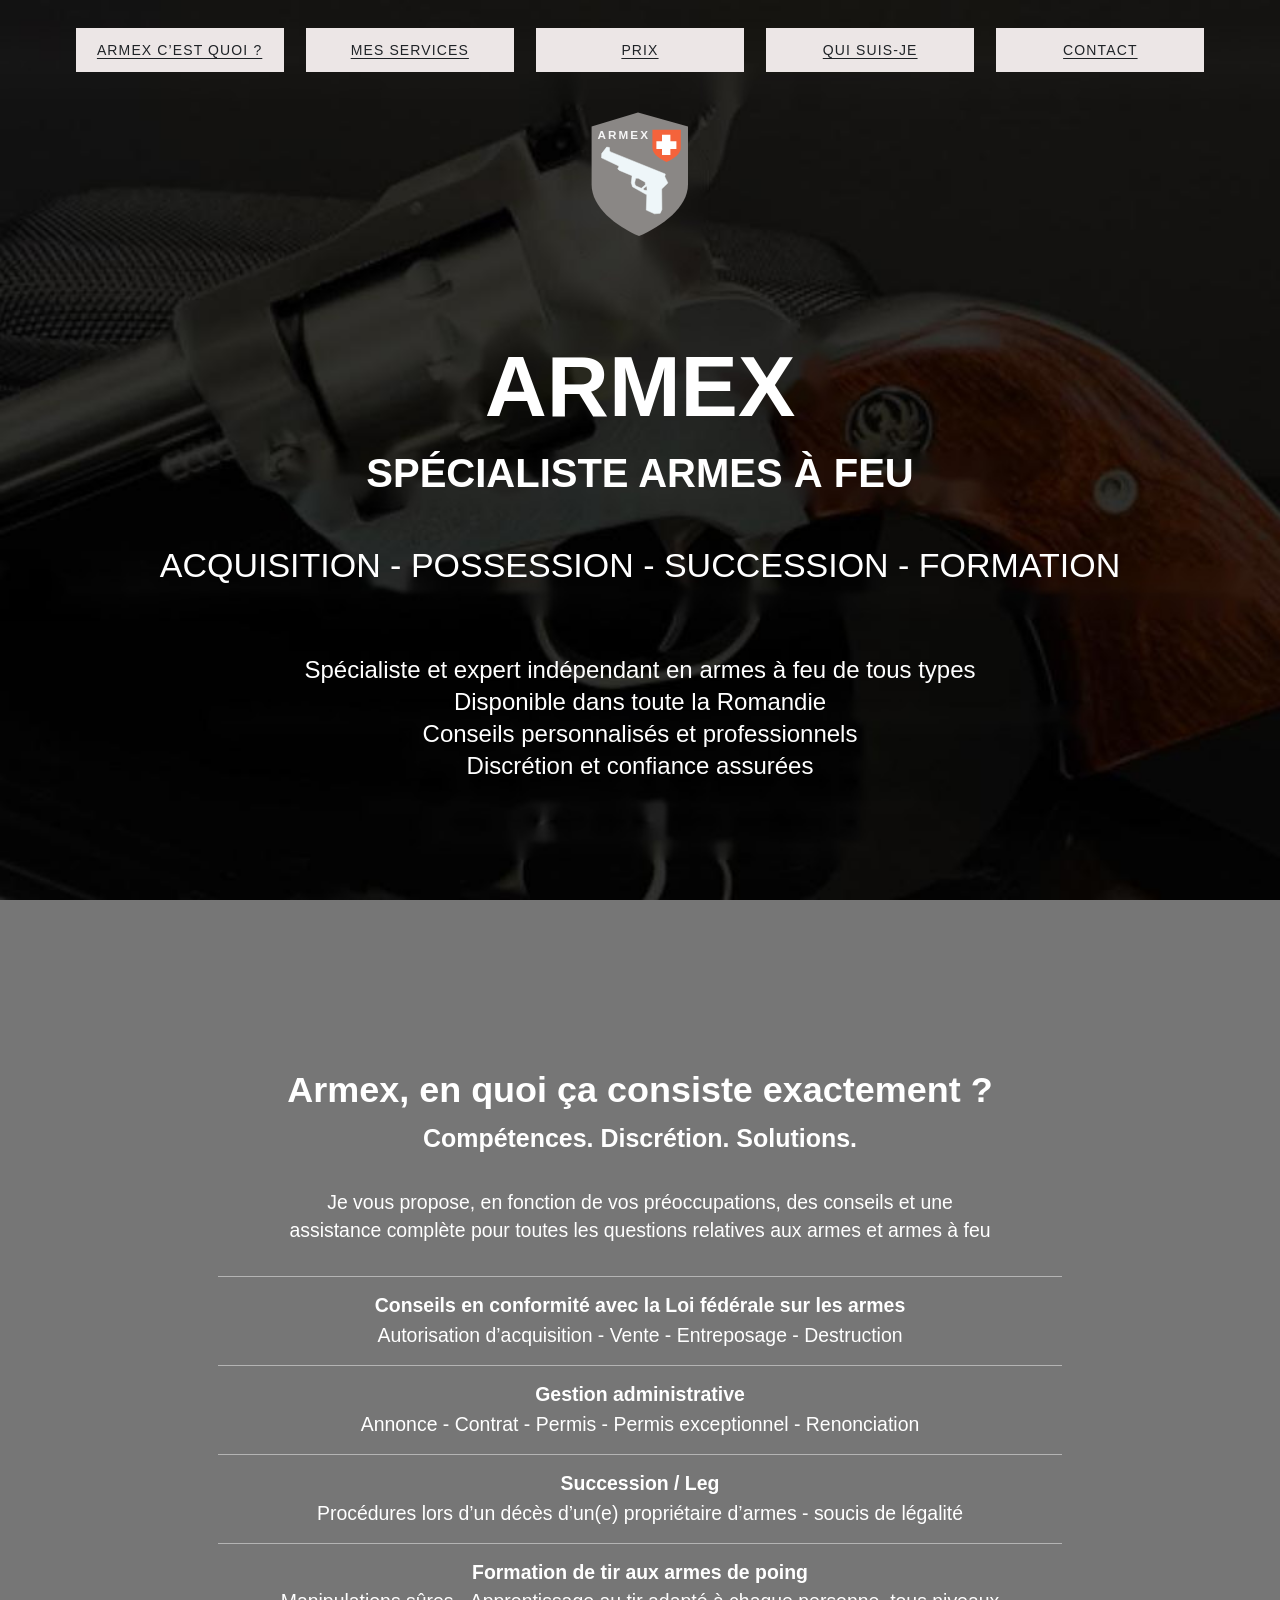
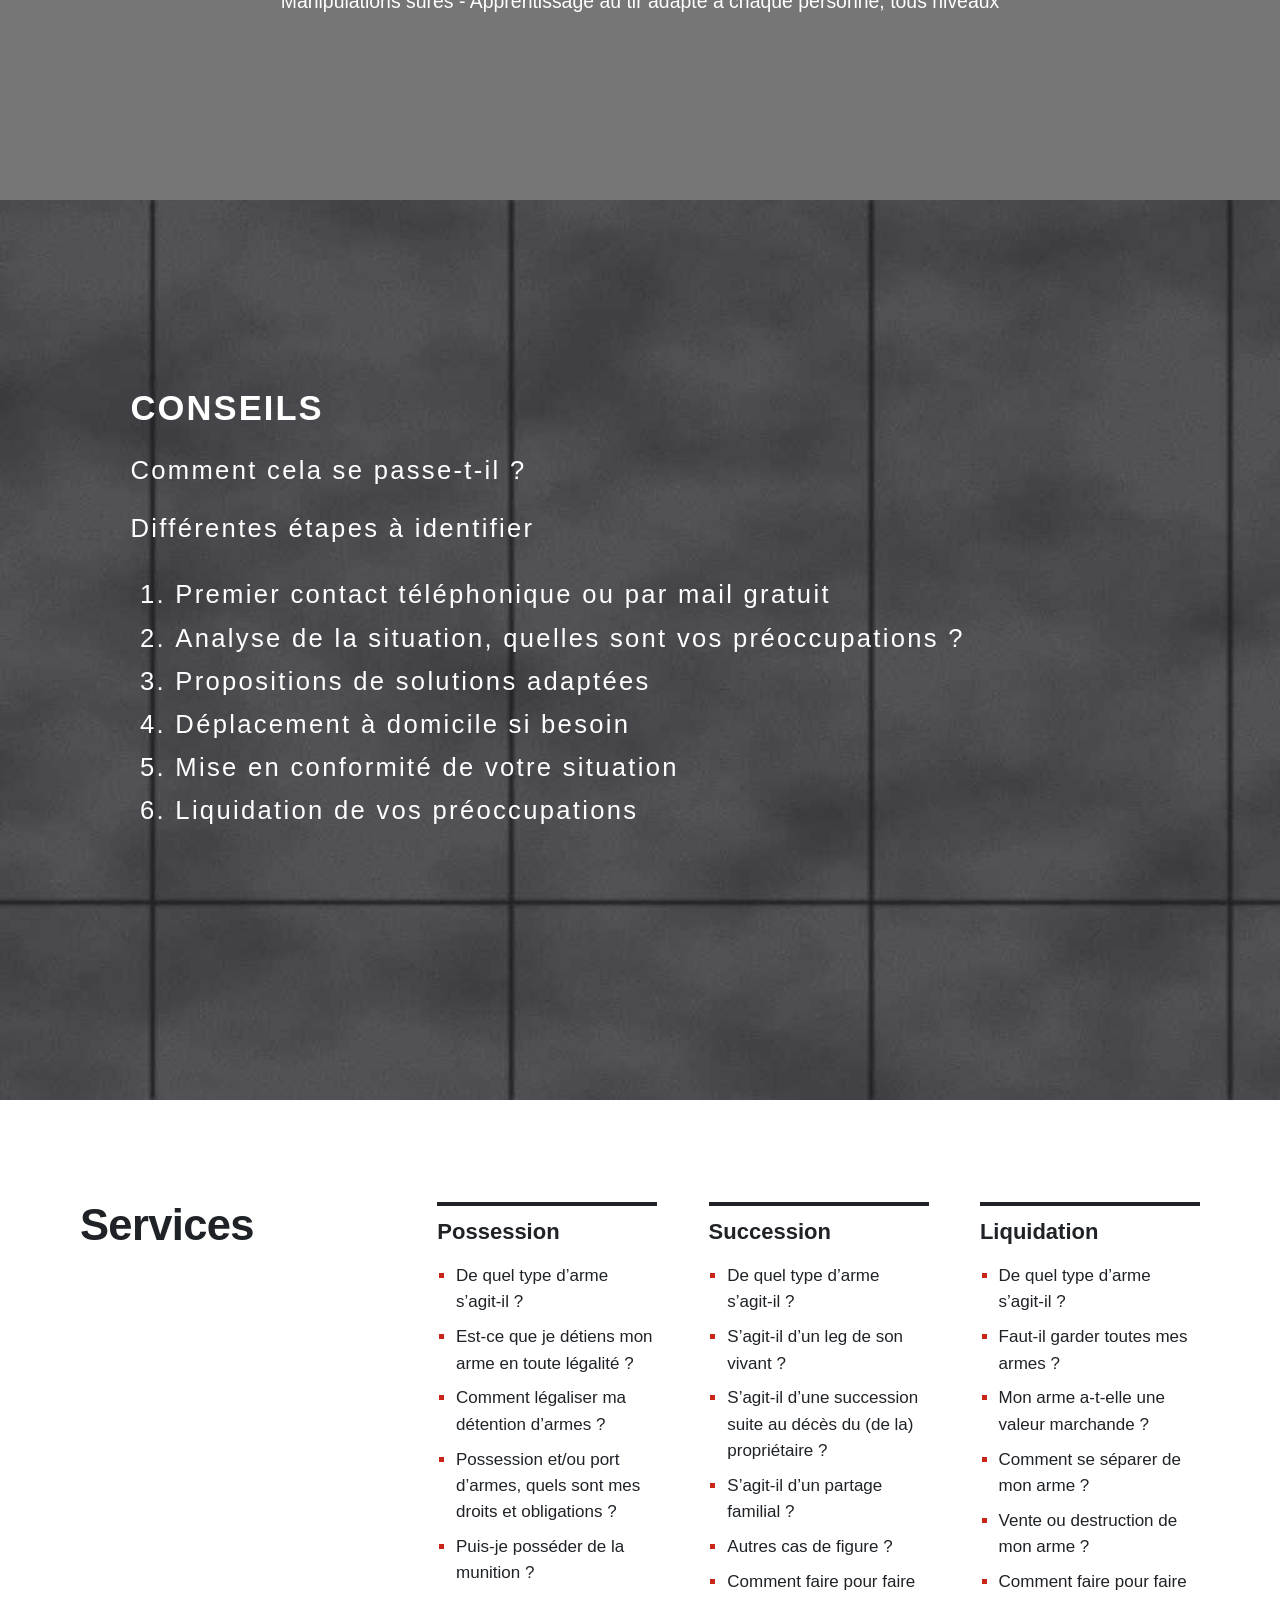
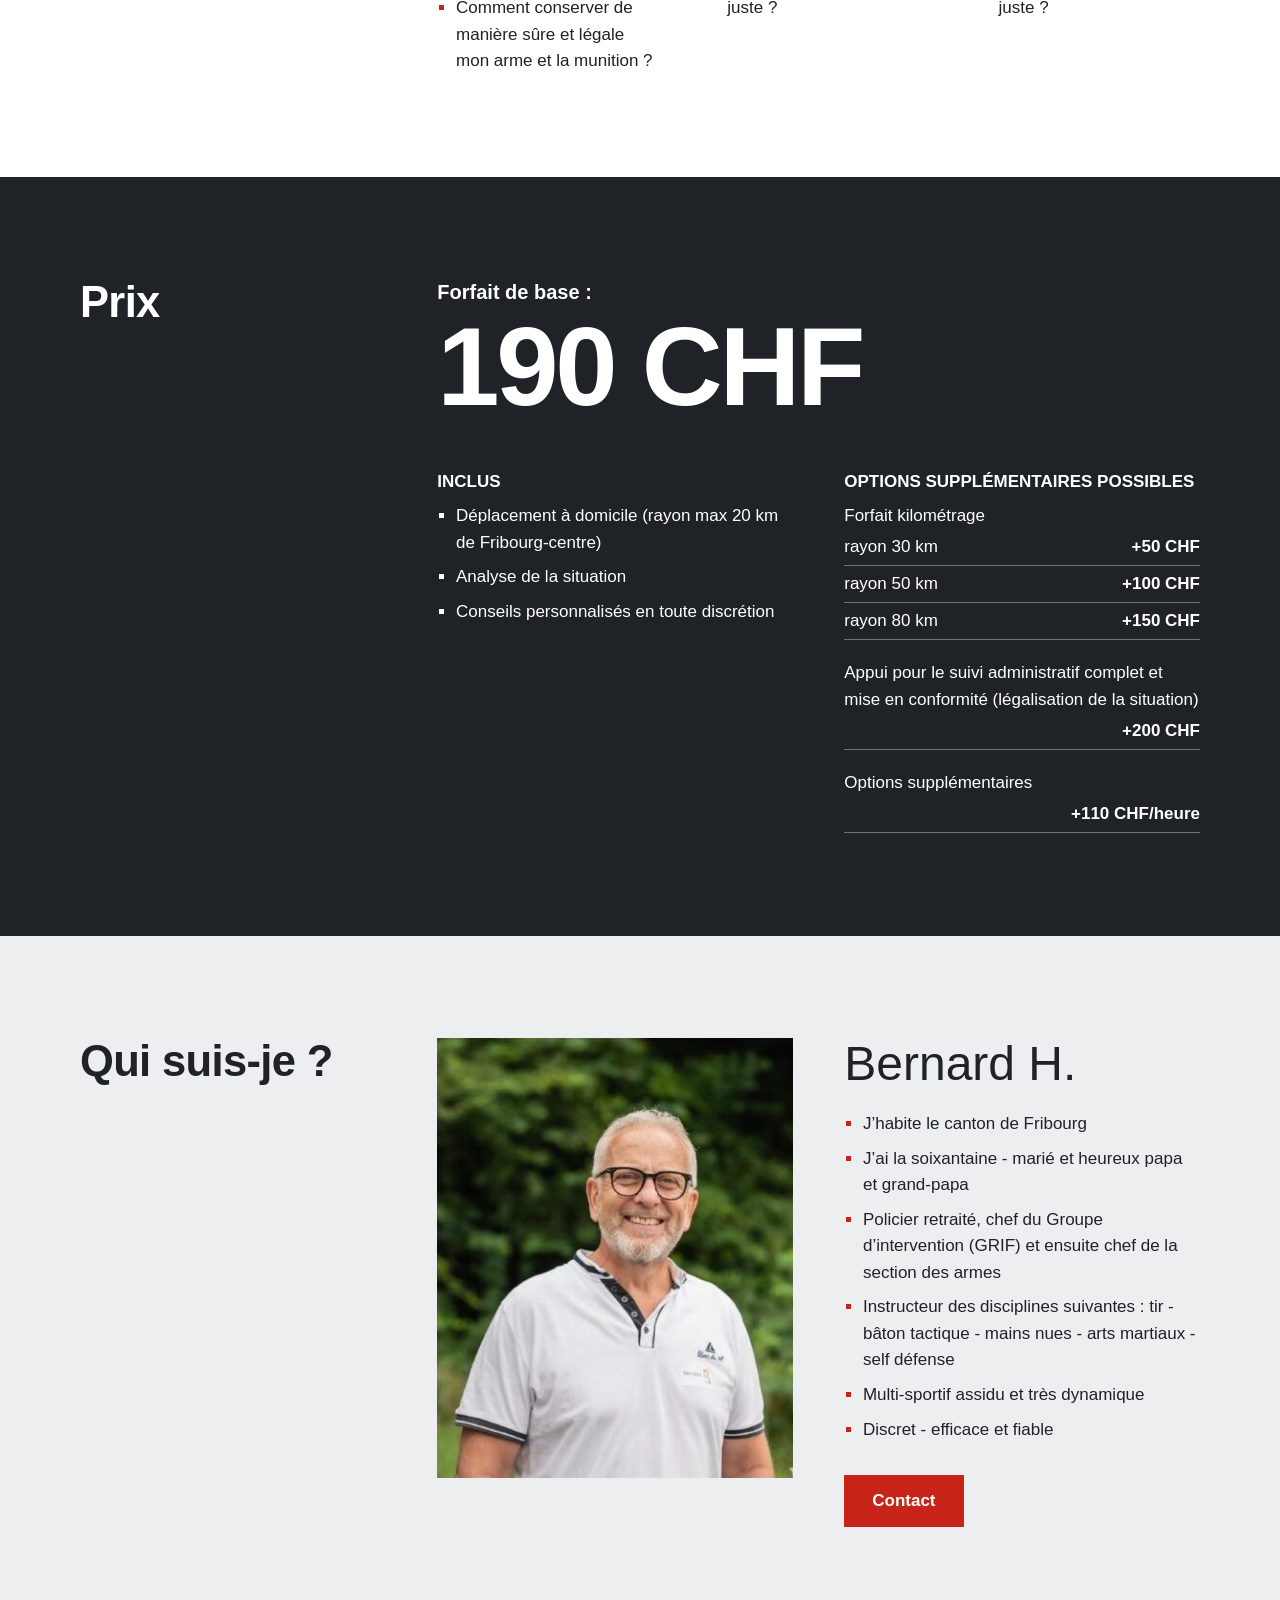
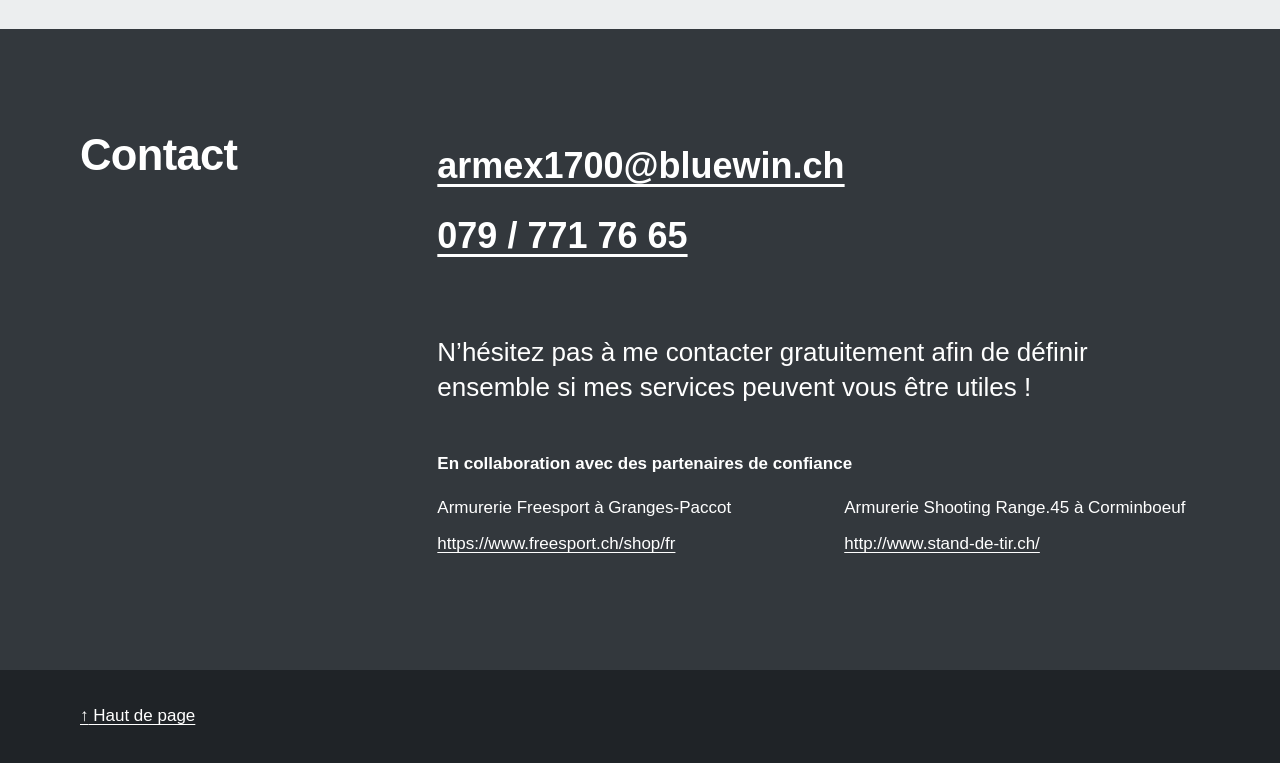
<file: index.html>
<!doctype html>
<html lang="fr">
<head>
<meta charset="utf-8">
<meta name="viewport" content="width=device-width, initial-scale=1">
<meta name="theme-color" content="#1f2327">
<meta name="description" content="ARMEX, spécialiste et expert indépendant en armes à feu de tous types, disponible dans toute la Romandie : acquisition, possession, succession, formation. Conseils personnalisés, discrétion et confiance assurées.">
<title>ARMEX - Spécialiste armes à feu</title>
<link rel="icon" href="favicon.svg" type="image/svg+xml">
<link rel="stylesheet" href="style.css">
</head>
<body id="top">
<a class="skip" href="#main">Aller au contenu</a>

<div class="hero">
  <header>
    <nav aria-label="Navigation principale">
      <ul>
        <li><a href="#armex">Armex c’est quoi&nbsp;?</a></li>
        <li><a href="#services">Mes services</a></li>
        <li><a href="#prix">Prix</a></li>
        <li><a href="#qui">Qui suis-je</a></li>
        <li><a href="#contact">Contact</a></li>
      </ul>
    </nav>
    <a class="brand" href="#top" aria-label="ARMEX, haut de page"><img src="favicon.svg" alt="" width="97" height="125"></a>
  </header>

  <section class="intro" aria-labelledby="hero-t">
    <h1 id="hero-t">ARMEX</h1>
    <p class="role">Spécialiste armes à feu</p>
    <p class="sub">Acquisition&nbsp;- Possession&nbsp;- Succession&nbsp;- Formation</p>
    <p class="pitch">Spécialiste et expert indépendant en armes à feu de tous types<br>
    Disponible dans toute la Romandie<br>
    Conseils personnalisés et professionnels<br>
    Discrétion et confiance assurées</p>
  </section>
</div>

<main id="main">
  <section id="armex" aria-labelledby="armex-t">
    <div class="about">
      <div class="about-body">
        <h2 id="armex-t">Armex, en quoi ça consiste exactement&nbsp;?</h2>
        <p class="tagline">Compétences. Discrétion. Solutions.</p>
        <p class="about-intro">Je vous propose, en fonction de vos préoccupations, des conseils et une assistance complète pour toutes les questions relatives aux armes et armes à feu</p>
        <div class="about-groups">
          <div>
            <h3>Conseils en conformité avec la Loi fédérale sur les armes</h3>
            <p>Autorisation d’acquisition&nbsp;- Vente&nbsp;- Entreposage&nbsp;- Destruction</p>
          </div>
          <div>
            <h3>Gestion administrative</h3>
            <p>Annonce&nbsp;- Contrat&nbsp;- Permis&nbsp;- Permis exceptionnel&nbsp;- Renonciation</p>
          </div>
          <div>
            <h3>Succession / Leg</h3>
            <p>Procédures lors d’un décès d’un(e) propriétaire d’armes&nbsp;- soucis de légalité</p>
          </div>
          <div>
            <h3>Formation de tir aux armes de poing</h3>
            <p>Manipulations sûres&nbsp;- Apprentissage au tir adapté à chaque personne, tous niveaux</p>
          </div>
        </div>
      </div>
    </div>

    <div class="conseils">
      <div class="conseils-body">
        <h3>Conseils</h3>
        <p>Comment cela se passe-t-il&nbsp;?</p>
        <p>Différentes étapes à identifier</p>
        <ol>
          <li>Premier contact téléphonique ou par mail gratuit</li>
          <li>Analyse de la situation, quelles sont vos préoccupations&nbsp;?</li>
          <li>Propositions de solutions adaptées</li>
          <li>Déplacement à domicile si besoin</li>
          <li>Mise en conformité de votre situation</li>
          <li>Liquidation de vos préoccupations</li>
        </ol>
      </div>
    </div>
  </section>

  <section id="services" class="band white" aria-labelledby="services-t">
    <div class="wrap split">
      <div class="head">
        <h2 id="services-t">Services</h2>
      </div>
      <div class="columns three">
        <div>
          <h3>Possession</h3>
          <ul>
            <li>De quel type d’arme s’agit-il&nbsp;?</li>
            <li>Est-ce que je détiens mon arme en toute légalité&nbsp;?</li>
            <li>Comment légaliser ma détention d’armes&nbsp;?</li>
            <li>Possession et/ou port d’armes, quels sont mes droits et obligations&nbsp;?</li>
            <li>Puis-je posséder de la munition&nbsp;?</li>
            <li>Comment conserver de manière sûre et légale mon arme et la munition&nbsp;?</li>
          </ul>
        </div>
        <div>
          <h3>Succession</h3>
          <ul>
            <li>De quel type d’arme s’agit-il&nbsp;?</li>
            <li>S’agit-il d’un leg de son vivant&nbsp;?</li>
            <li>S’agit-il d’une succession suite au décès du (de la) propriétaire&nbsp;?</li>
            <li>S’agit-il d’un partage familial&nbsp;?</li>
            <li>Autres cas de figure&nbsp;?</li>
            <li>Comment faire pour faire juste&nbsp;?</li>
          </ul>
        </div>
        <div>
          <h3>Liquidation</h3>
          <ul>
            <li>De quel type d’arme s’agit-il&nbsp;?</li>
            <li>Faut-il garder toutes mes armes&nbsp;?</li>
            <li>Mon arme a-t-elle une valeur marchande&nbsp;?</li>
            <li>Comment se séparer de mon arme&nbsp;?</li>
            <li>Vente ou destruction de mon arme&nbsp;?</li>
            <li>Comment faire pour faire juste&nbsp;?</li>
          </ul>
        </div>
      </div>
    </div>
  </section>

  <section id="prix" class="band dark" aria-labelledby="prix-t">
    <div class="wrap split">
      <div class="head">
        <h2 id="prix-t">Prix</h2>
      </div>
      <div>
        <h3 class="price">Forfait de base&nbsp;: <span>190&nbsp;CHF</span></h3>
        <div class="columns">
          <div>
            <h3>INCLUS</h3>
            <ul>
              <li>Déplacement à domicile (rayon max 20&nbsp;km de Fribourg-centre)</li>
              <li>Analyse de la situation</li>
              <li>Conseils personnalisés en toute discrétion</li>
            </ul>
          </div>
          <div>
            <h3>OPTIONS SUPPLÉMENTAIRES POSSIBLES</h3>
            <dl class="rates">
              <div>
                <dt>Forfait kilométrage</dt>
                <dd>rayon 30&nbsp;km <b>+50&nbsp;CHF</b></dd>
                <dd>rayon 50&nbsp;km <b>+100&nbsp;CHF</b></dd>
                <dd>rayon 80&nbsp;km <b>+150&nbsp;CHF</b></dd>
              </div>
              <div>
                <dt>Appui pour le suivi administratif complet et mise en conformité (légalisation de la situation)</dt>
                <dd><b>+200&nbsp;CHF</b></dd>
              </div>
              <div>
                <dt>Options supplémentaires</dt>
                <dd><b>+110&nbsp;CHF/heure</b></dd>
              </div>
            </dl>
          </div>
        </div>
      </div>
    </div>
  </section>

  <section id="qui" class="band light" aria-labelledby="qui-t">
    <div class="wrap split">
      <div class="head">
        <h2 id="qui-t">Qui suis-je&nbsp;?</h2>
      </div>
      <div class="bio">
        <img src="assets/bernard.jpg" loading="lazy" width="372" height="460" alt="Portrait de Bernard H., souriant, cheveux gris, barbe courte et lunettes, en polo blanc devant un feuillage.">
        <div>
          <h3 class="name">Bernard H.</h3>
          <ul>
            <li>J’habite le canton de Fribourg</li>
            <li>J’ai la soixantaine - marié et heureux papa et grand-papa</li>
            <li>Policier retraité, chef du Groupe d’intervention (GRIF) et ensuite chef de la section des armes</li>
            <li>Instructeur des disciplines suivantes&nbsp;: tir - bâton tactique - mains nues - arts martiaux - self défense</li>
            <li>Multi-sportif assidu et très dynamique</li>
            <li>Discret - efficace et fiable</li>
          </ul>
          <p><a class="button" href="#contact">Contact</a></p>
        </div>
      </div>
    </div>
  </section>

  <section id="contact" class="band slate" aria-labelledby="contact-t">
    <div class="wrap split">
      <div class="head">
        <h2 id="contact-t">Contact</h2>
      </div>
      <div>
        <p class="direct"><a href="mailto:armex1700@bluewin.ch">armex1700@bluewin.ch</a><br>
        <a href="tel:+41797717665">079 / 771 76 65</a></p>
        <p class="statement">N’hésitez pas à me contacter gratuitement afin de définir ensemble si mes services peuvent vous être utiles&nbsp;!</p>
        <h3>En collaboration avec des partenaires de confiance</h3>
        <div class="columns">
          <p>Armurerie Freesport à Granges-Paccot<br>
          <a href="https://www.freesport.ch/shop/fr">https://www.freesport.ch/shop/fr</a></p>
          <p>Armurerie Shooting Range.45 à Corminboeuf<br>
          <a href="http://www.stand-de-tir.ch/">http://www.stand-de-tir.ch/</a></p>
        </div>
      </div>
    </div>
  </section>
</main>

<footer class="dark band-footer">
  <div class="wrap"><a href="#top"><span aria-hidden="true">↑</span> Haut de page</a></div>
</footer>
</body>
</html>
</file>
<file: style.css>
:root {
  --u: min(1vw, 1.778vh);
  --charcoal: #1f2327;
  --slate: #33383d;
  --stone: #eceeef;
  --red: #c8241a;
  --line-dark: #6f7276;
}

*, *::before, *::after { box-sizing: border-box; }

html { -webkit-text-size-adjust: 100%; text-size-adjust: 100%; }

@media (prefers-reduced-motion: no-preference) {
  html { scroll-behavior: smooth; }
}

body {
  margin: 0;
  background: var(--charcoal);
  color: #fff;
  font: 400 1.0625rem/1.55 "Helvetica Neue", Helvetica, Arial, "Liberation Sans", sans-serif;
  overflow-wrap: anywhere;
}

h1, h2, h3, p, ul, ol, dl, dd { margin: 0; }
ul { padding-left: 1.1em; list-style: square; }
li + li { margin-top: .5em; }
li::marker { color: var(--mark, currentColor); }
img { display: block; max-width: 100%; height: auto; }
a { color: inherit; text-underline-offset: .18em; }
a:hover { text-decoration-thickness: 2px; }
:focus-visible { outline: 3px solid currentColor; outline-offset: 3px; }

h3 { font-size: 1.0625rem; line-height: 1.3; margin-bottom: .6rem; }

.wrap { width: 100%; max-width: 76rem; margin-inline: auto; padding-inline: clamp(1rem, 4vw, 3rem); }
.band { padding-block: clamp(3.5rem, 8vw, 7rem); }

.dark { background: var(--charcoal); }
.slate { background: var(--slate); }
.light, .white { color: var(--charcoal); --mark: var(--red); }
.light { background: var(--stone); }
.white { background: #fff; }

.skip {
  position: absolute;
  left: 1rem;
  top: -5rem;
  z-index: 1;
  padding: .6rem 1rem;
  background: #fff;
  color: var(--charcoal);
}
.skip:focus { top: 1rem; outline-color: var(--charcoal); outline-offset: -5px; }

/* Slide-style screens (hero, about) fill the viewport. --u is 1% of the width of
   a 16:9 box fitted to it, so all scales together; max() sets the phone floors. */
.hero, .about, .conseils { display: flex; flex-direction: column; }
.hero { min-height: 100vh; min-height: 100svh; }
.intro, .about-body, .conseils-body { margin-block: auto; }
.hero {
  padding: max(1rem, calc(var(--u) * 2.19)) clamp(1rem, 4vw, 3rem) max(2rem, calc(var(--u) * 2.5));
  background: #0b0b0b url(assets/hero.jpg) 80% center / cover no-repeat; /* phones: favour the grip over the retouched middle */
  text-align: center;
}
nav ul {
  display: flex;
  flex-wrap: wrap;
  gap: max(.5rem, calc(var(--u) * 1.72));
  max-width: max(46rem, calc(var(--u) * 88.2));
  margin-inline: auto;
  padding: 0;
  list-style: none;
}
nav li { flex: 1 1 8rem; }
nav li + li { margin: 0; }
nav a {
  display: flex;
  align-items: center;
  justify-content: center;
  height: 100%;
  min-height: max(2.75rem, calc(var(--u) * 3.44));
  padding: .25rem .5rem;
  background: #ece6e6;
  color: var(--charcoal);
  font-size: max(.875rem, calc(var(--u) * 1.094));
  line-height: 1.2;
  letter-spacing: .08em;
  text-transform: uppercase;
}
nav a:focus-visible { outline-color: #fff; }
.brand { display: block; width: max(4.5rem, calc(var(--u) * 7.6)); margin: max(1.25rem, calc(var(--u) * 3.125)) auto 0; }
.brand img { width: 100%; }

.intro h1 { margin-top: max(.5rem, calc(var(--u) * 1.56)); font-size: max(3.5rem, calc(var(--u) * 6.72)); line-height: 1; }
.role, .sub { line-height: 1.1; text-transform: uppercase; text-wrap: balance; }
.role { margin-top: max(.75rem, calc(var(--u) * 1.72)); font-size: max(1.375rem, calc(var(--u) * 3.125)); font-weight: 700; }
.sub { margin-top: max(1.25rem, calc(var(--u) * 4.06)); font-size: max(1.0625rem, calc(var(--u) * 2.656)); }
.pitch { margin-top: max(1.5rem, calc(var(--u) * 5.39)); font-size: max(1.0625rem, calc(var(--u) * 1.875)); line-height: 1.333; text-wrap: balance; }

/* About: plain single column, left-aligned on phones, centred from tablet up */
.about {
  padding: max(3rem, calc(var(--u) * 4.4)) clamp(1rem, 4vw, 3rem);
  background: #767676;
  font-size: max(1.0625rem, calc(var(--u) * 1.52));
  line-height: 1.45;
}
.about-body { width: 100%; max-width: max(40rem, calc(var(--u) * 66)); margin-inline: auto; }
.about h2 { font-size: max(1.75rem, calc(var(--u) * 2.81)); line-height: 1.2; }
.tagline { margin-top: .5rem; font-size: max(1.125rem, calc(var(--u) * 1.95)); font-weight: 700; }
.about-intro { margin-top: max(1.5rem, calc(var(--u) * 2.5)); }
.about-groups { margin-top: max(1.5rem, calc(var(--u) * 2.5)); }
.about-groups > div { padding-block: max(1rem, calc(var(--u) * 1.25)); border-top: 1px solid rgb(255 255 255 / .45); }
.about h3 { margin: 0 0 .15rem; font-size: inherit; }

/* Conseils: left-aligned steps on a concrete texture */
.conseils {
  padding: max(2.5rem, calc(var(--u) * 7.45)) max(1rem, calc(12.7vw - 2rem)) max(2.5rem, calc(var(--u) * 14));
  background: #4d4e52 url(assets/concrete.jpg) center / cover no-repeat;
  font-size: max(1.0625rem, calc(var(--u) * 2));
  line-height: 1.3;
  letter-spacing: .04em;
}
.conseils h3 { margin: 0; font-size: max(1.5rem, calc(var(--u) * 2.7)); line-height: 1.2; text-transform: uppercase; }
.conseils p { margin-top: max(.75rem, calc(var(--u) * 1.9)); }
.conseils ol { margin-top: max(1rem, calc(var(--u) * 2.6)); padding-left: 1.75em; }
.conseils li + li { margin-top: max(.5rem, calc(var(--u) * .78)); }

/* Larger screens: the slides' spaced lettering and full-screen panels */
@media (min-width: 48rem) {
  .about { text-align: center; text-wrap: balance; }
  .conseils { letter-spacing: .09em; }
  .conseils h3 { letter-spacing: .06em; }
}
@media (min-aspect-ratio: 1/1) {
  .hero { background-position: center; }
  .about, .conseils { min-height: 100vh; min-height: 100svh; }
}

/* Section rows: title on the left, content on the right */
.split { display: grid; gap: 2rem clamp(2rem, 5vw, 5rem); }
.split > * { min-width: 0; }
.head > h2 {
  font-size: clamp(2rem, 3.4vw, 2.75rem);
  line-height: 1.08;
  letter-spacing: -.015em;
  margin: 0 0 1rem;
}
.statement { max-width: 34em; font-size: clamp(1.25rem, 2.2vw, 1.625rem); line-height: 1.35; margin-bottom: clamp(2rem, 4vw, 3rem); }

@media (min-width: 58rem) {
  .split { grid-template-columns: minmax(0, 1fr) minmax(0, 2.6fr); }
  .head { position: sticky; top: 2rem; align-self: start; }
}

.columns {
  display: grid;
  grid-template-columns: repeat(auto-fit, minmax(min(19rem, 100%), 1fr));
  gap: 2.25rem clamp(2rem, 4vw, 3.5rem);
}
.three { grid-template-columns: 1fr; }
@media (min-width: 38rem) { .three { grid-template-columns: repeat(3, 1fr); } }
.three h3 { font-size: 1.375rem; padding-top: .75rem; border-top: 4px solid var(--charcoal); margin-bottom: 1rem; }

.price { font-size: 1.25rem; margin-bottom: clamp(2rem, 4vw, 3rem); }
.price span { display: block; font-size: clamp(3.25rem, 10vw, 7rem); line-height: 1; letter-spacing: -.03em; margin-top: .4rem; }

.rates > div + div { margin-top: 1.25rem; }
.rates dd { display: flex; flex-wrap: wrap; gap: 0 1rem; padding-block: .3rem; border-bottom: 1px solid var(--line-dark); }
.rates b { margin-left: auto; white-space: nowrap; }

.bio {
  display: grid;
  grid-template-columns: repeat(auto-fit, minmax(min(17rem, 100%), 1fr));
  gap: 2rem clamp(2rem, 4vw, 3.5rem);
}
.bio img { width: 100%; max-width: 372px; }
.name { font-size: clamp(2rem, 4vw, 3rem); font-weight: 400; line-height: 1.1; margin-bottom: 1.25rem; }
.bio p { margin-top: 2rem; }

.button {
  display: inline-block;
  padding: .8rem 1.75rem;
  background: var(--red);
  color: #fff;
  font-weight: 700;
  text-decoration: none;
}
@media (hover: hover) {
  nav a:hover { background: #fff; }
  .button:hover { background: #a81d14; }
}
.light .button:focus-visible { outline-color: var(--charcoal); }

.direct { font-size: clamp(1.3rem, 3.4vw, 2.25rem); font-weight: 700; line-height: 1.4; margin-bottom: clamp(2.5rem, 5vw, 4rem); }
/* Comfortable tap targets for the links people use on a phone */
#contact a, footer a { display: inline-block; padding-block: .6rem; }
.statement + h3 { margin-bottom: 1.25rem; }

.band-footer { padding-block: 1.5rem; }
.notfound { min-height: 100vh; }
.notfound h1 { font-size: clamp(2.5rem, 8vw, 5rem); line-height: 1.05; letter-spacing: -.02em; margin: 0 0 1rem; }
.notfound .button { margin-top: 2rem; }
</file>
